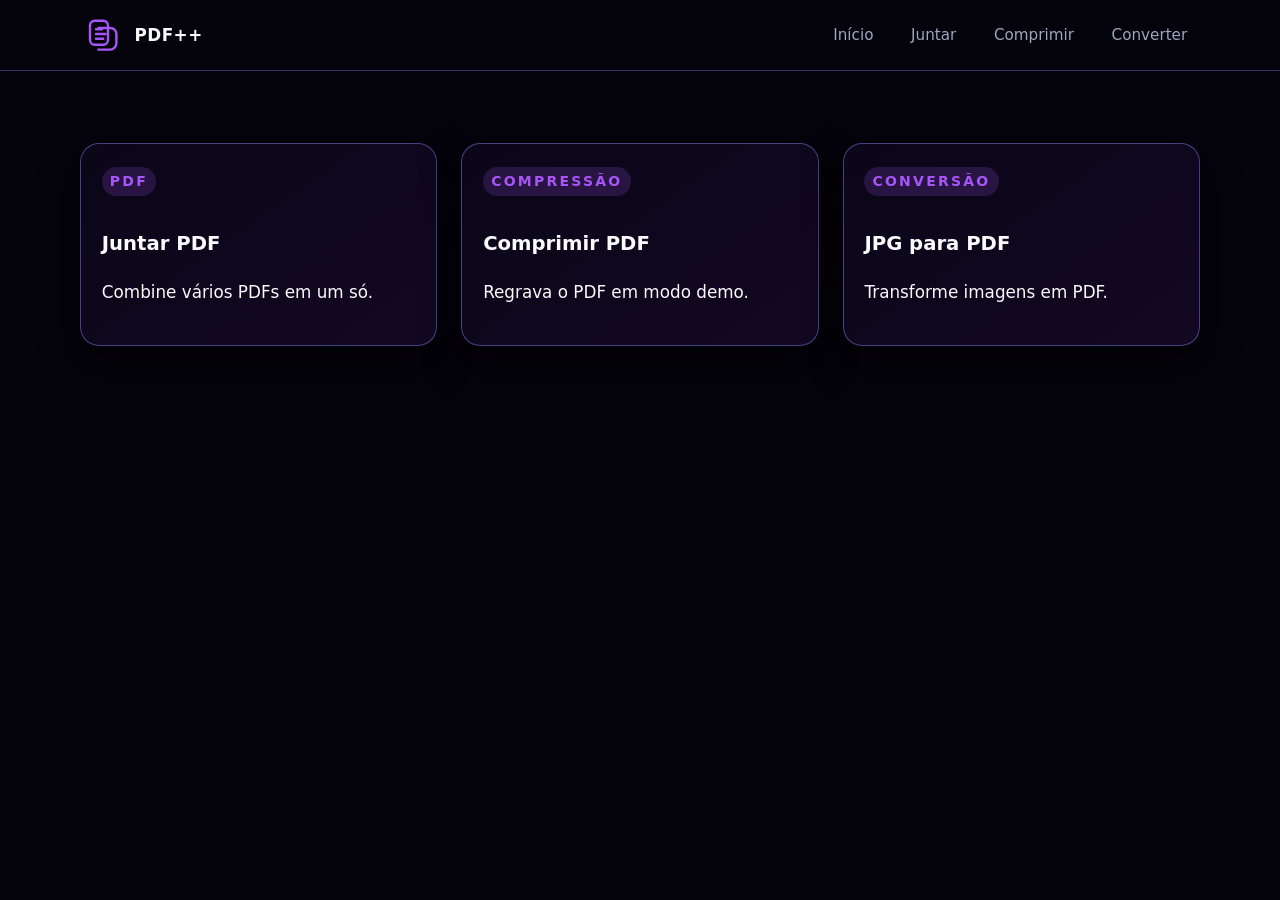
<file: index.html>
<!DOCTYPE html>
<html lang="pt-BR">
<head>
  <meta charset="UTF-8" />
  <meta name="viewport" content="width=device-width, initial-scale=1.0" />
  <title>PDF++ - Ferramentas de PDF</title>
  <link rel="stylesheet" href="style.css" />
</head>
<body>
  <header class="site-header">
    <div class="container nav">
      <a href="index.html" class="brand">
        <svg viewBox="0 0 64 64" aria-hidden="true" class="brand-mark">
          <rect x="10" y="8" width="30" height="40" rx="8"
                fill="none" stroke="currentColor" stroke-width="4" />
          <path d="M24 20h20c5 0 10 4 10 10v16c0 5-5 10-10 10H24"
                fill="none" stroke="currentColor" stroke-width="4"
                stroke-linecap="round" />
          <path d="M20 22h10M20 30h16M20 38h12"
                fill="none" stroke="currentColor" stroke-width="4"
                stroke-linecap="round" />
        </svg>
        <span>PDF++</span>
      </a>

      <nav class="nav-links" aria-label="Principal">
        <a href="index.html">Início</a>
        <a href="merge.html">Juntar</a>
        <a href="compress.html">Comprimir</a>
        <a href="convert.html">Converter</a>
      </nav>
    </div>
  </header>

  <main>
    <section class="tools-section">
      <div class="container">
        <div class="tools-grid">
          <a class="tool-card" href="merge.html">
            <span class="tool-tag">PDF</span>
            <h3>Juntar PDF</h3>
            <p>Combine vários PDFs em um só.</p>
          </a>

          <a class="tool-card" href="compress.html">
            <span class="tool-tag">Compressão</span>
            <h3>Comprimir PDF</h3>
            <p>Regrava o PDF em modo demo.</p>
          </a>

          <a class="tool-card" href="convert.html">
            <span class="tool-tag">Conversão</span>
            <h3>JPG para PDF</h3>
            <p>Transforme imagens em PDF.</p>
          </a>
        </div>
      </div>
    </section>
  </main>
</body>
</html>
</file>
<file: style.css>
:root {
  --color-bg: #05030b;
  --color-surface: #0b0618;
  --color-surface-soft: #120822;

  --color-accent: #a855f7;
  --color-accent-soft: rgba(168, 85, 247, 0.18);
  --color-accent-strong: #7c3aed;

  --color-text: #f9fafb;
  --color-muted: #a3a3c2;
  --color-border: rgba(129, 140, 248, 0.45);

  --font-family: system-ui, -apple-system, BlinkMacSystemFont, "Segoe UI", sans-serif;
  --radius-sm: 0.5rem;
  --radius-md: 0.9rem;
  --radius-lg: 1.4rem;
  --shadow-soft: 0 18px 60px rgba(0, 0, 0, 0.5);

  --text-xs: clamp(0.75rem, 0.7rem + 0.25vw, 0.875rem);
  --text-sm: clamp(0.85rem, 0.8rem + 0.25vw, 0.95rem);
  --text-base: clamp(0.95rem, 0.9rem + 0.25vw, 1.05rem);
  --text-lg: clamp(1.1rem, 1rem + 0.75vw, 1.45rem);
  --text-2xl: clamp(2.1rem, 1.4rem + 2.5vw, 3.4rem);

  --content-width: 1120px;
}

* { box-sizing: border-box; }
html { scroll-behavior: smooth; }

body {
  margin: 0;
  font-family: var(--font-family);
  font-size: var(--text-base);
  line-height: 1.6;
  color: var(--color-text);
  background: #05030b;
  min-height: 100vh;
}

a { color: inherit; text-decoration: none; }
img, svg { display: block; max-width: 100%; }
button, input { font: inherit; }

.container {
  width: min(calc(100% - 2.5rem), var(--content-width));
  margin: 0 auto;
}

/* HEADER */

.site-header {
  position: sticky;
  top: 0;
  z-index: 20;
  backdrop-filter: blur(12px);
  background: rgba(5, 3, 11, 0.95);
  border-bottom: 1px solid rgba(129, 140, 248, 0.35);
}

.nav {
  display: flex;
  align-items: center;
  justify-content: space-between;
  padding: 1rem 0.25rem;
}

.brand {
  display: inline-flex;
  align-items: center;
  gap: 0.75rem;
  font-weight: 700;
  letter-spacing: 0.03em;
}

.brand-mark {
  width: 2.4rem;
  color: var(--color-accent);
}

.nav-links {
  display: flex;
  align-items: center;
  gap: 1.25rem;
  flex-wrap: wrap;
}

.nav-links a {
  font-size: var(--text-sm);
  color: var(--color-muted);
  padding: 0.4rem 0.55rem;
  border-radius: 999px;
  transition: 150ms ease;
}

.nav-links a:hover,
.nav-links a:focus-visible {
  color: var(--color-text);
  background: rgba(24, 24, 45, 0.85);
}

/* TOOLS SECTION */

.tools-section {
  padding: clamp(3rem, 6vw, 4.5rem) 0;
}

.tools-grid {
  display: grid;
  grid-template-columns: repeat(auto-fit, minmax(220px, 1fr));
  gap: 1.5rem;
}

.tool-card {
  background: linear-gradient(145deg, var(--color-surface), var(--color-surface-soft));
  border-radius: 1.2rem;
  border: 1px solid var(--color-border);
  padding: 1.4rem 1.3rem;
  box-shadow: 0 16px 36px rgba(0, 0, 0, 0.6);
  transition: transform 130ms ease, box-shadow 130ms ease, border-color 130ms ease;
}

.tool-card:hover {
  transform: translateY(-3px);
  border-color: var(--color-accent);
  box-shadow: 0 22px 56px rgba(0, 0, 0, 0.9);
}

.tool-tag {
  display: inline-flex;
  align-items: center;
  padding: 0.2rem 0.5rem;
  border-radius: 999px;
  background: var(--color-accent-soft);
  color: var(--color-accent);
  font-size: var(--text-xs);
  font-weight: 600;
  text-transform: uppercase;
  letter-spacing: 0.16em;
  margin-bottom: 0.8rem;
}

/* PAGE HERO */

.page-hero {
  padding: 3.5rem 0 1.5rem;
}

.page-hero h1 {
  font-size: var(--text-2xl);
  display: inline-flex;
  align-items: center;
  gap: 0.5rem;
}

.demo-label {
  font-size: var(--text-xs);
  text-transform: uppercase;
  letter-spacing: 0.18em;
  padding: 0.2rem 0.6rem;
  border-radius: 999px;
  background: var(--color-accent-soft);
  color: var(--color-accent);
}

/* DEMO LAYOUT */

.demo-layout {
  display: grid;
  grid-template-columns: minmax(0, 1.15fr) minmax(0, 0.85fr);
  gap: 1.5rem;
  padding-bottom: 4rem;
}

.upload-box,
.result-box {
  background: var(--color-surface);
  border-radius: 1.3rem;
  border: 1px solid var(--color-border);
  padding: 1.5rem 1.35rem;
  box-shadow: 0 10px 24px rgba(0, 0, 0, 0.55);
}

.badge {
  display: inline-flex;
  align-items: center;
  padding: 0.2rem 0.55rem;
  border-radius: 999px;
  background: var(--color-accent-soft);
  color: var(--color-accent);
  font-size: var(--text-xs);
  font-weight: 600;
  text-transform: uppercase;
  letter-spacing: 0.16em;
  margin-bottom: 0.7rem;
}

/* FILE LIST */

.file-list {
  margin: 0.7rem 0 1.2rem;
  padding: 0;
  list-style: none;
  display: grid;
  gap: 0.5rem;
}

.file-list li {
  display: flex;
  justify-content: space-between;
  gap: 0.5rem;
  padding: 0.55rem 0.75rem;
  border-radius: 0.9rem;
  border: 1px solid var(--color-border);
  background: #080415;
  font-size: var(--text-sm);
}

/* BUTTONS */

.btn {
  display: inline-flex;
  align-items: center;
  justify-content: center;
  min-height: 44px;
  padding: 0.85rem 1.25rem;
  border-radius: 999px;
  border: 1px solid transparent;
  font-size: var(--text-sm);
  cursor: pointer;
  transition: 140ms ease;
}

.btn-primary {
  background: linear-gradient(135deg, var(--color-accent), var(--color-accent-strong));
  color: #05030b;
  box-shadow: 0 16px 40px rgba(88, 28, 135, 0.7);
}

.btn-primary:hover {
  filter: brightness(1.08);
  transform: translateY(-1px);
}

.btn-secondary {
  background: rgba(15, 15, 30, 0.9);
  border-color: var(--color-border);
  color: var(--color-muted);
}

.btn-secondary:hover {
  color: var(--color-text);
  background: rgba(18, 18, 35, 1);
}

.action-row {
  display: flex;
  flex-wrap: wrap;
  gap: 0.75rem;
  margin-top: 1.1rem;
}

.fake-progress {
  margin-top: 1.1rem;
  width: 100%;
  height: 0.9rem;
  border-radius: 999px;
  background: #070716;
  border: 1px solid rgba(88, 28, 135, 0.7);
  overflow: hidden;
}

.fake-progress span {
  display: block;
  height: 100%;
  width: 0;
  background: linear-gradient(90deg, var(--color-accent), var(--color-accent-strong));
  transition: width 0.2s ease-out;
}

.status {
  margin-top: 0.75rem;
  font-size: var(--text-sm);
  color: var(--color-muted);
}

.status-note {
  margin-top: 0.5rem;
  font-size: var(--text-xs);
  color: var(--color-muted);
}

.file-remove-btn {
  border: none;
  background: transparent;
  color: var(--color-muted);
  font-size: 1rem;
  padding: 0;
  cursor: pointer;
  line-height: 1;
}

.file-remove-btn:hover {
  color: var(--color-accent);
}

/* RESPONSIVO */

@media (max-width: 900px) {
  .nav {
    flex-direction: column;
    align-items: flex-start;
    gap: 0.75rem;
  }

  .demo-layout {
    grid-template-columns: 1fr;
  }
}
</file>
